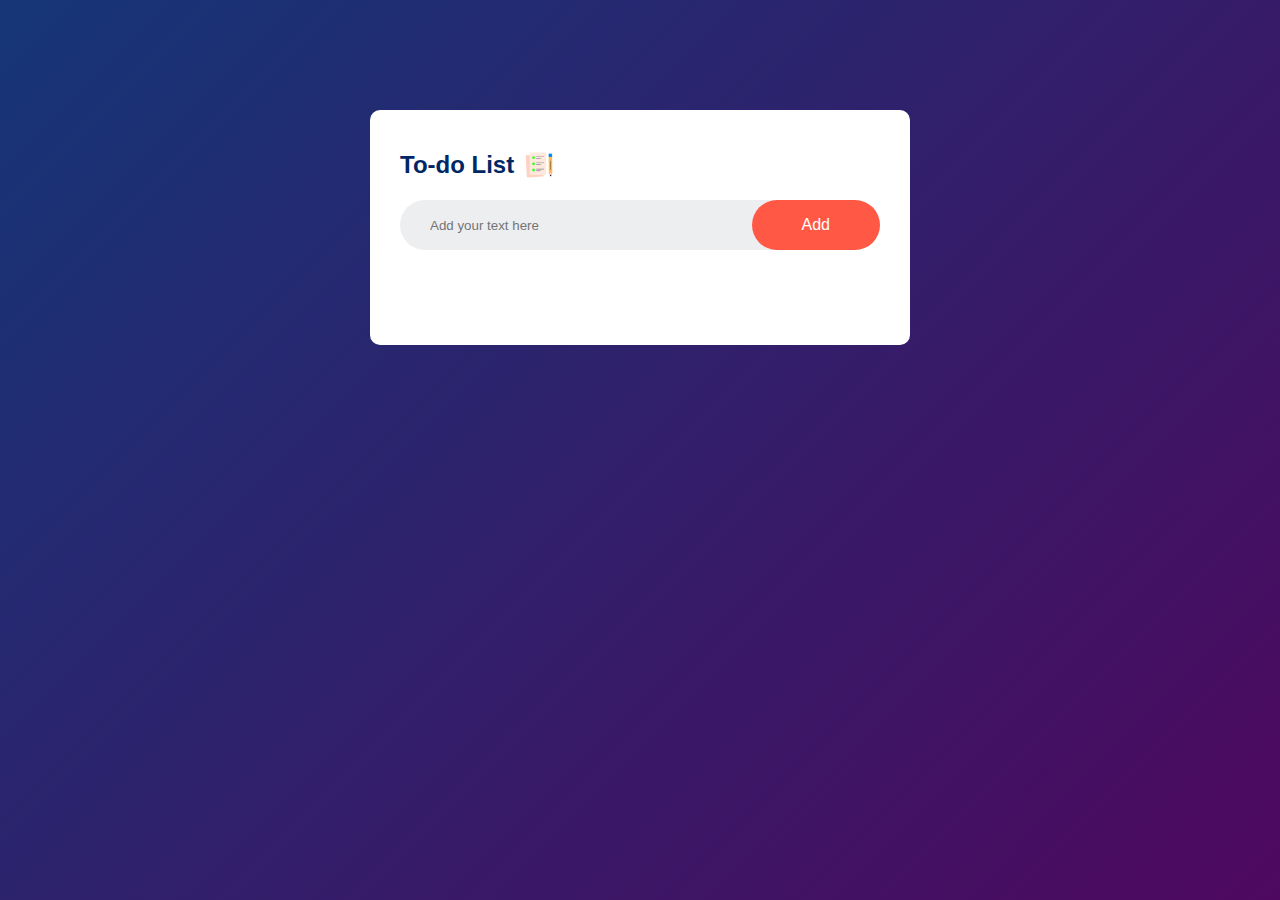
<file: TODOLIST/index.html>
<!DOCTYPE html>
<html lang="en">
<head>
    <meta charset="UTF-8">
    <meta name="viewport" content="width=device-width, initial-scale=1.0">
    <title>To-Do List App </title>
    <link rel="stylesheet" href="styles.css">
</head>
<body>
    <div class="container">
        <div class="todo-app">
            <h2>To-do List <img src="images/icon.png"></h2>
            <div class="row">
                <input type="text" id="input-box" placeholder="Add your text here">
                <button onclick="addTask()">Add</button>

            </div>
            <ul id="list-container">
                <!-- <li class="checked">Task1 </li>
                <li>Task2 </li>
                <li>Task3</li> -->
            </ul>
        </div>
    </div>
    <script src="script.js"></script>
</body>
</html>
</file>
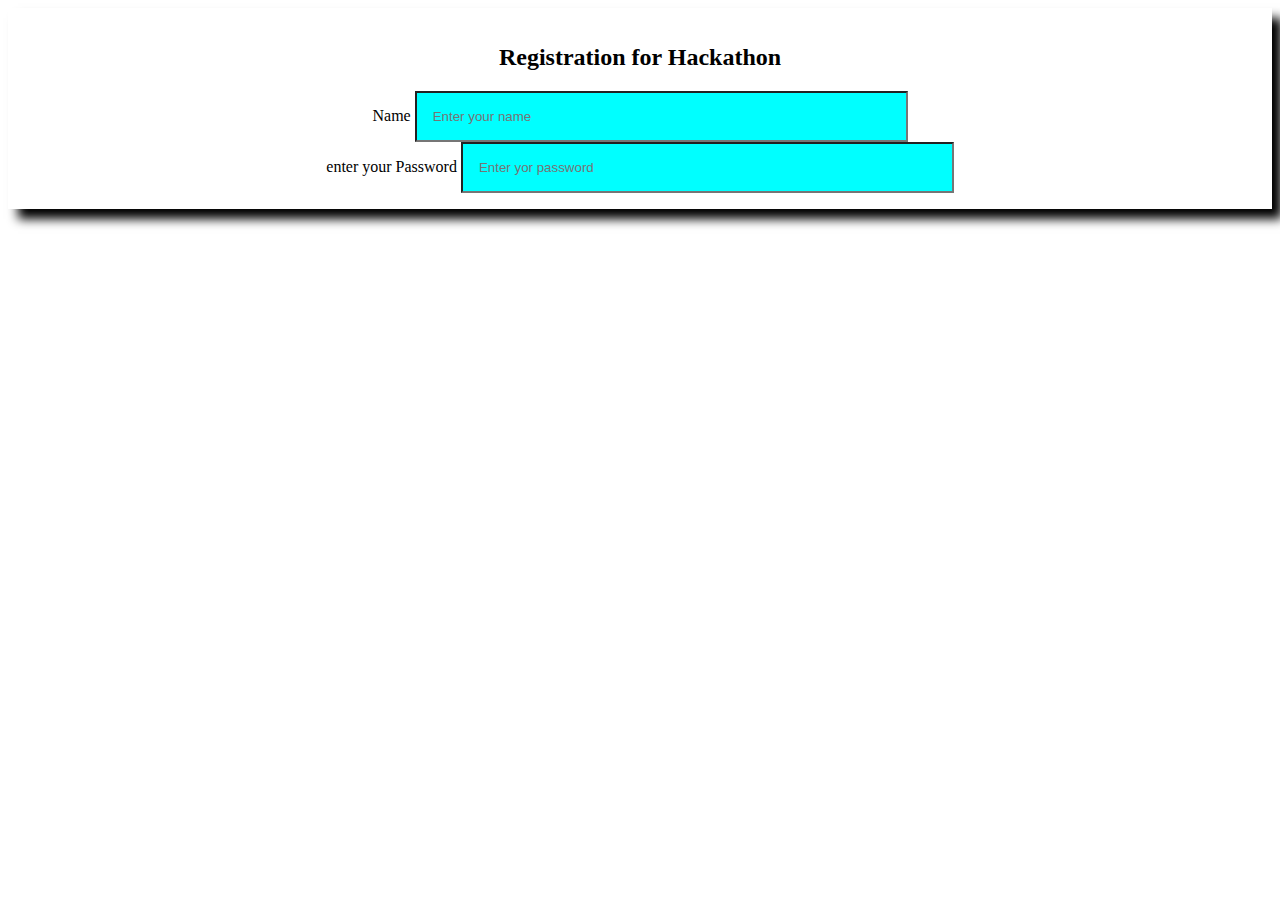
<file: form2/form2.html>
<!DOCTYPE html>
<html lang="en">
<head>
    <meta charset="UTF-8">
    <meta name="viewport" content="width=device-width, initial-scale=1.0">
    <title>Document</title>
    <link rel="stylesheet" href="form2c.css">
</head>
<body>
    <form action="">
    <div class="test">
    <h2>Registration for Hackathon</h2>
    
        <label for="name">Name</label>
        <input type="text"  placeholder="Enter your name">
        <br>
        <label for="pwd">enter your Password</label>
        <input type="password" placeholder="Enter yor password">
        <br>
   
    </div>
</form>

</body>
</html>
</file>
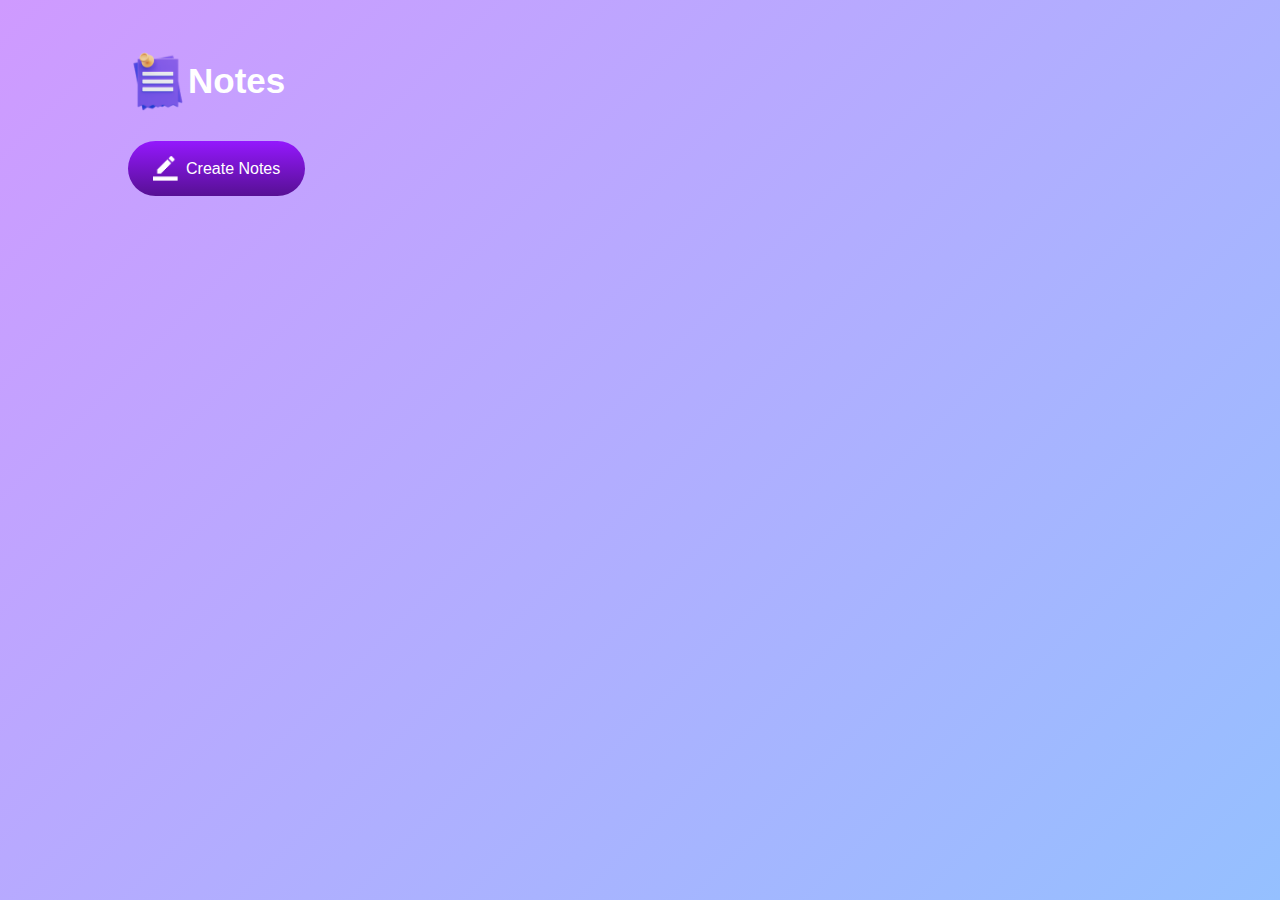
<file: notesApp/index5.html>
<!DOCTYPE html>
<html lang="en">
<head>
    <meta charset="UTF-8">
    <meta name="viewport" content="width=device-width, initial-scale=1.0">
    <title>Notes App </title>
    <link rel="stylesheet" href="style5.css">
</head>
<body>
    <div class="container">
        <h1><img src="images/notes.png">Notes</h1>
        <button class="btn"  ><img src="images/edit.png" >Create Notes</button>
         <div class="notes-container">
            <!-- <p contenteditable="true" class="input-box">
                <img src="images/delete.png">
            </p> -->
        </div> 
    </div>
    <script src="script5.js">
        
        
    </script>
</body>
</html>
</file>
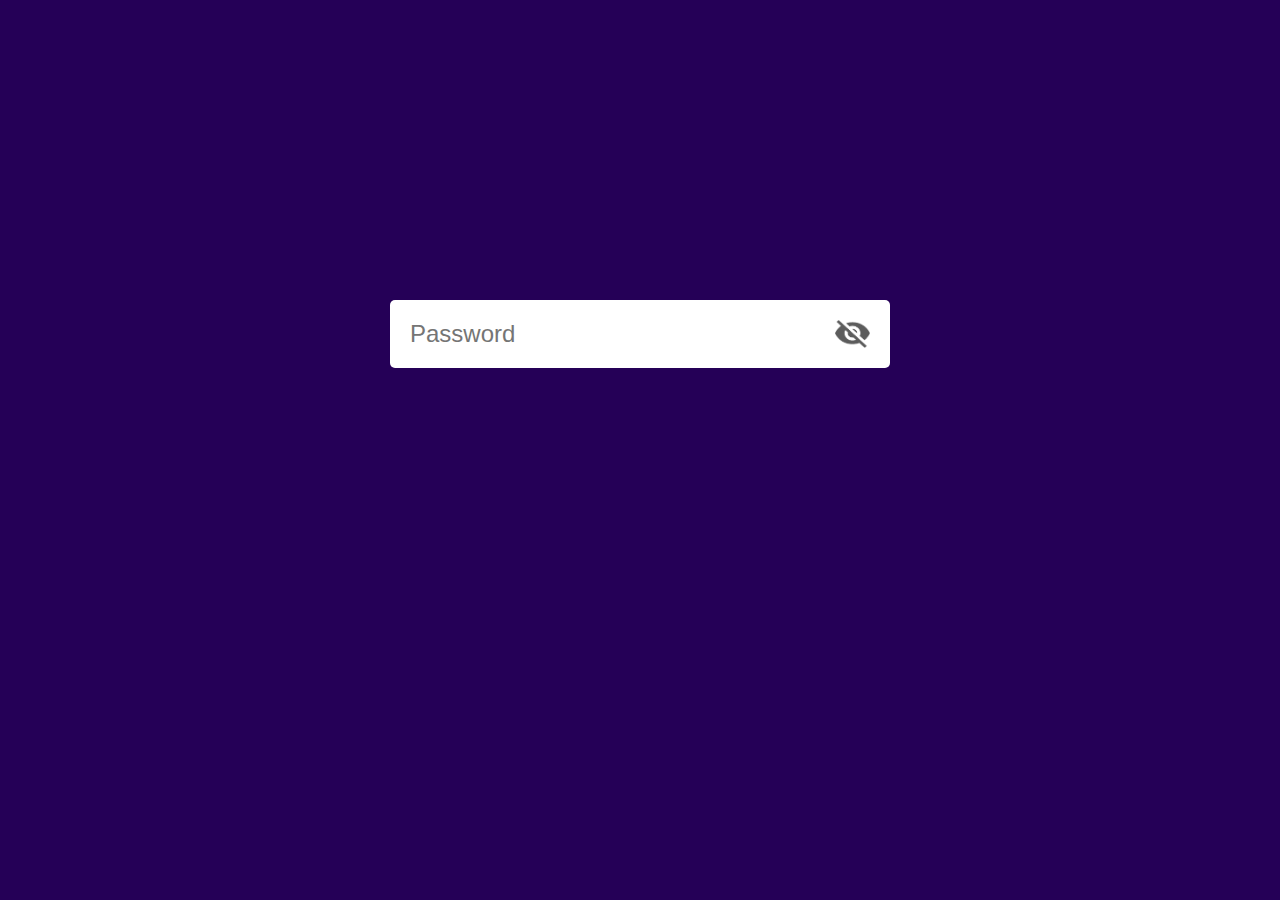
<file: passhide/index7.html>
<!DOCTYPE html>
<html lang="en">
<head>
    <meta charset="UTF-8">
    <meta name="viewport" content="width=device-width, initial-scale=1.0">
    <title>Document</title>
    <link rel="stylesheet" href="style7.css">
</head>
<body>
    <div class="input-box">
        <input type="password" placeholder="Password" id="password">
        <img src="eye-close.png" id="eye-icon">
    </div>

    <script>
        let eyeicon=document.getElementById("eye-icon");
        let password=document.getElementById("password");
        eyeicon.onclick=function(){
            if(password.type=="password"){
                password.type="text";
                eyeicon.src="eye-open.png";
            }
        else{
            password.type="password";
            eyeicon.src="eye-close.png";
        }
        }
    </script>
</body>
</html>
</file>
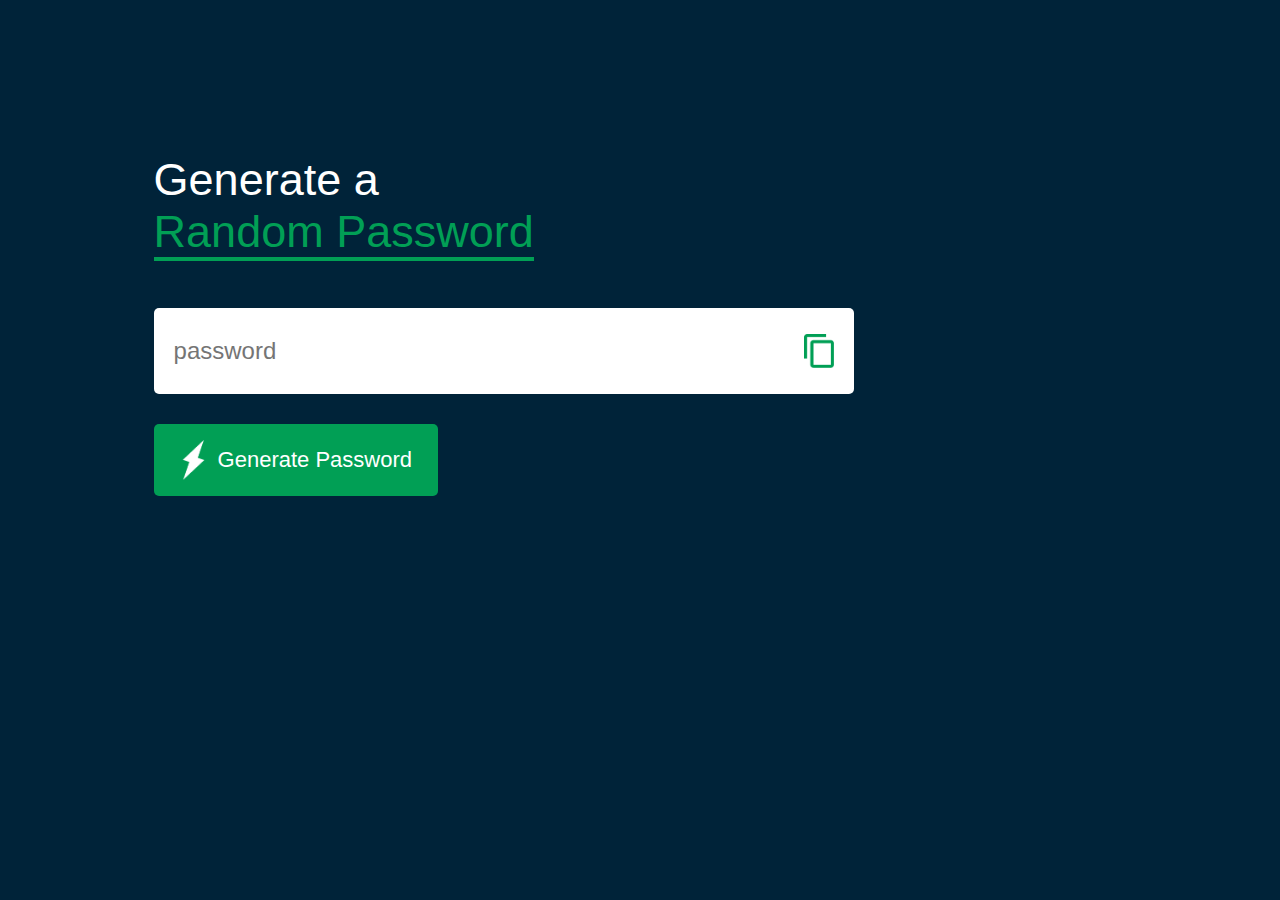
<file: passwordgen/index3.html>
<!DOCTYPE html>
<html lang="en">
<head>
    <meta charset="UTF-8">
    <meta name="viewport" content="width=device-width, initial-scale=1.0">
    <title>Document</title>
    <link rel="stylesheet" href="style3.css">
</head>
<body>
    <div class="container">
        <h1>Generate a <br><span>Random Password</span></h1>
        <div class="display">
            <input type="text" id="password" placeholder="password">
            <img src="images/copy.png" alt="copy_image" onclick="copyPassword()">
        </div>
        <button onclick="genpassword()"><img src="images/generate.png">Generate Password</button>
    </div>
    <script >
        const passwordBox=document.getElementById("password");
        const len=8;
        const uppercase="ABCDEFGHIJKLMNOPQRSTUVWXYZ";
        const lowercase="abcdefghijklmnopqrstuvwxyz";
        const special="!@#$%^&*()_+~{}[]</>?-=";
        const number="0123456789";
        const allChar=uppercase+lowercase+special+number;
        function genpassword(){
            let password="";
            password+=uppercase[Math.floor(Math.random()*uppercase.length)];
            password+=lowercase[Math.floor(Math.random()*lowercase.length)];
            password+=special[Math.floor(Math.random()*special.length)];
            password+=number[Math.floor(Math.random()*number.length)];
            
            while (password.length<len){
               password+=allChar[Math.floor(Math.random()*allChar.length)];

            }
            passwordBox.value=password;

        }

        function copyPassword(){
            passwordBox.select();
            document.execCommand("copy");
        }

    </script>
</body>
</html>
</file>
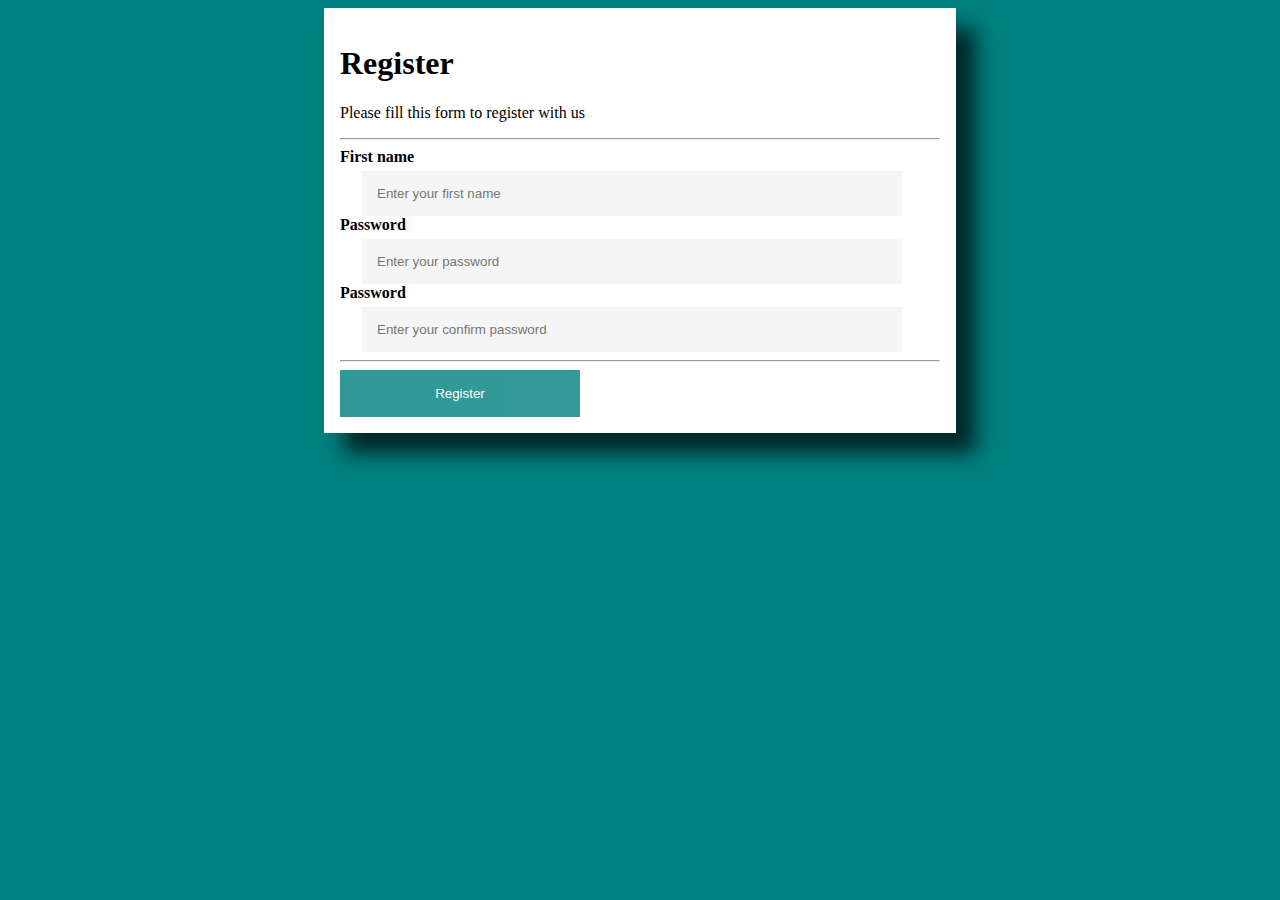
<file: register/index3.html>
<!DOCTYPE html>
<html lang="en">
<head>
    <meta charset="UTF-8">
    <meta name="viewport" content="width=device-width, initial-scale=1.0">
    <title>Document</title>
    <link rel="stylesheet" href="app.css">
</head>
<body>
    <form action="">
        <div class="container">
        <h1>Register</h1>
        <p>Please fill this form to register with us</p>
        <hr/>
        <label for="fn"><b>First name</b></label>
        <input type="text" placeholder="Enter your first name" name="fn" id="fn" required/>
        <label for="psw"><b>Password</b></label>
        <input type="password" placeholder="Enter your password" name="psw" id="psw" required/>
        <label for="cpsw"><b>Password</b></label>
        <input type="password" placeholder="Enter your confirm password" name="cpsw" id="cpsw" required/>
        <hr/>
        <button  class="register"  type="submit">Register</button>
        </div>
    </form>
</body>
</html>
</file>
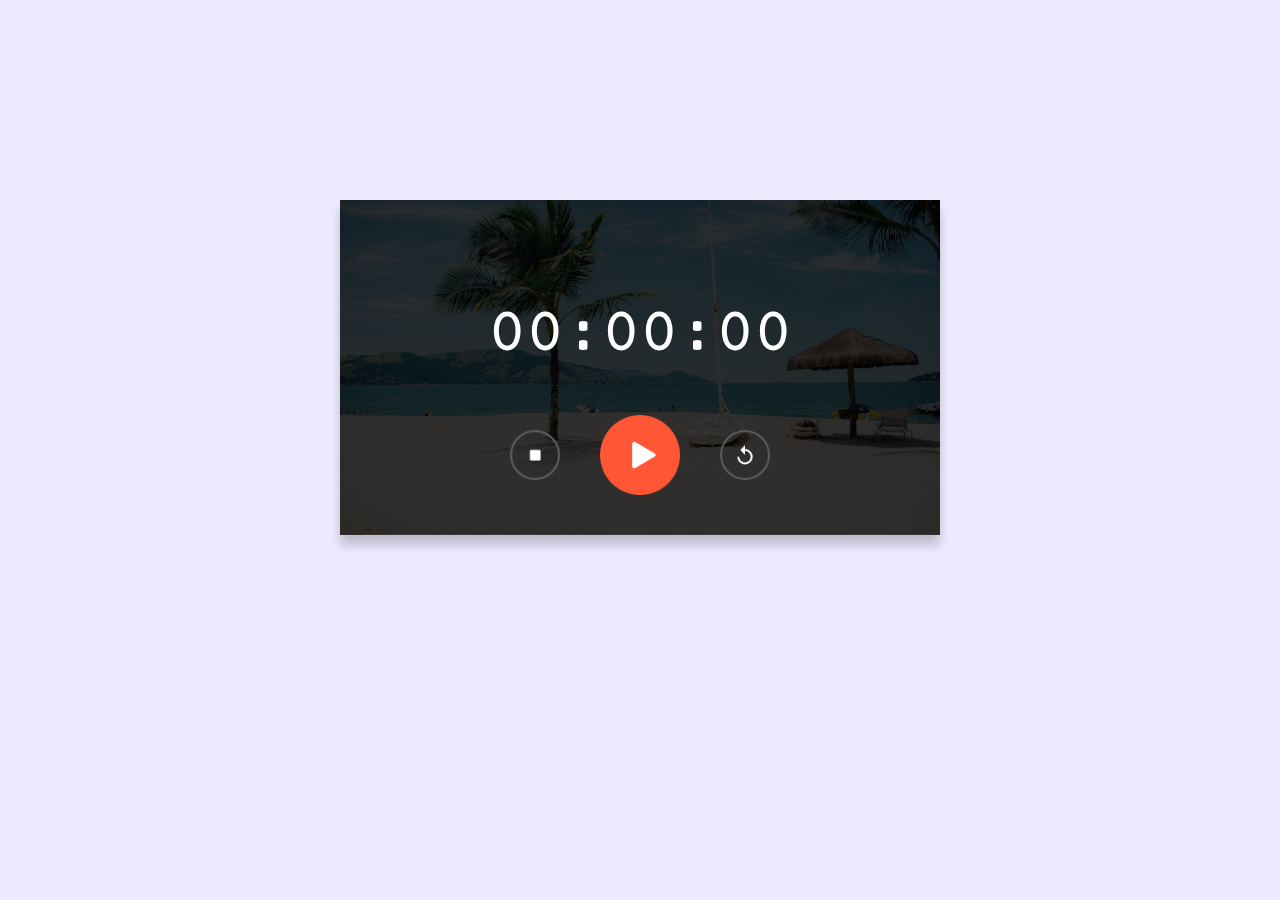
<file: stopwatch/index6.html>
<!DOCTYPE html>
<html lang="en">
<head>
    <meta charset="UTF-8">
    <meta name="viewport" content="width=device-width, initial-scale=1.0">
    <title>Stop Watch </title>
    <link rel="stylesheet" href="style6.css">
</head>
<body>
    <div class="stopwatch">
        <h1 id="displayTime">00:00:00</h1>
        <div class="buttons">
            <img src="images/stop.png" onclick="watchStop()">
            <img src="images/start.png" onclick="watchStart()" >
            <img src="images/reset.png" onclick="watchReset()">
        </div>
    </div>
    <script>
        let [seconds,minutes,hours]=[0,0,0];
        let displayTime=document.getElementById("displayTime");
        let timer=null;
        function stopwatch(){
            seconds++;
            if(seconds==60){
                seconds=0;
                minutes++;
            }
            if(minutes==60){
                minutes=0;
                hours++;
            }

        let h=hours<10?"0"+hours:hours;
        let m=minutes<10?"0"+minutes:minutes;
        let s=seconds<10 ? "0"+seconds:seconds;
        displayTime.innerHTML=h+":"+m+":"+s
        }

        function watchStart(){
            if(timer!=null){
                clearInterval(timer);
            }
            timer=setInterval(stopwatch,1000);
        }

        function watchStop(){
            clearInterval(timer);
        }

        function watchReset(){
            clearInterval(timer);
            [seconds,minutes,hours]=[0,0,0];
            displayTime.innerHTML="00:00:00";
        }
    </script>
</body>
</html>
</file>
<file: TODOLIST/styles.css>
*{
    margin: 0;
    padding: 0;
    font-family: 'Poppins',sans-serif;
    box-sizing: border-box;
}
.container{
    width: 100%;
    min-height: 100vh;
    background:linear-gradient(135deg,#153677,#4e085f);
    padding: 10px;
}
.todo-app{
    width: 100%;
    max-width: 540px;
    background: #fff;
    margin: 100px auto  20px;
    padding: 40px 30px 70px;
    border-radius: 10px;
    
}
.todo-app h2{
    color: #002765;
    display: flex; 
    align-items: center;
    margin-bottom: 20px;
}

.todo-app h2 img{
    width: 30px;
    margin-left: 10px;
}
.row{
    display: flex;
    align-items: center;
    justify-content: space-between;
    background: #edeef0;
    border-radius: 30px;
    padding-left: 20px;
    margin-bottom: 25px;
}
input{
    flex: 1;
    border:none;
    outline: none;
    background: transparent;
    padding: 10px;
}

button{
    border: none;
    outline: none;
    padding: 16px 50px;
    background: #ff5945;
    color: #ffff;
    font-size: 16px;
    cursor: pointer;
    border-radius: 40px;
}
ul li{
    list-style: none;
    font-size: 17px;
    padding: 12px 8px 12px 50px;
    user-select: none;
    cursor: pointer;
    position: relative;
}
ul li::before{
    content: "";
    position: absolute;
    height: 28px;
    width: 28px;
    border-radius: 50px;
    background-image:url(images/unchecked.png);
    background-size: cover;
    background-position: center;
    top: 8px;
    left: 8px;
}

ul li.checked{
    color: #555;
    text-decoration: line-through;
}

ul li.checked::before{
    background-image:url(images/checked.png);

}

ul li span{
    position: absolute;
right: 0;
    top: 5px;
    width: 40px;
    height: 40px;
    font-size: 22px;
    color:#555;
    line-height: 40px;
    text-align: center;
    border-radius: 50%;
}
ul li span:hover{
    background: #edeef0;
}
</file>
<file: form2/form2c.css>
*{

    box-sizing: border-box;
}

input[type="text"],
input[type="password"]{
    width: 40%;
    padding: 16px;
    margin: 5 22 0;
    border: 1;
    background-color: aqua;
}
.test{
    margin: auto;
    width: 100%;
    align-items: center;
    text-align: center;
    padding: 16px;
    box-shadow: 10px 10px 10px 0px ;
}
</file>
<file: notesApp/style5.css>
*{
    margin: 0%;
    padding: 0%;
    font-family: 'poppins',sans-serif;
    box-sizing: border-box;
}
.container{
    width: 100%;
    min-height: 100vh;
    background:linear-gradient(135deg,#cf9aff,#95c0ff);
    color: #fff;
    padding-top: 4%;
    padding-left: 10%;
}

.container h1{
    display: flex;
    align-items: center;
    font-size: 35px;
    font-weight: 600;
}

.container h1 img{
    width: 60px;

}
.container button img{
    width: 25px;
    margin-right: 8px;
}
.container button{
    display: flex;
    align-items: center;
    background: linear-gradient(#9418fd,#571094);
    color: #fff;
    font-size: 16px;
    outline: 0;
    border: 0;
    border-radius: 40px;
    padding: 15px 25px;
    margin: 30px 0 20px;
    cursor: pointer;
}

.input-box{
    position: relative;
    width: 100%;
    max-width: 500px;
    min-width: 150px;
    background: #fff;
    color: #333;
    padding: 20px;
    margin: 20px 0;
    outline: none;
    border-radius: 5px;
}
.input-box img{
    width: 25px;
    position: absolute;
    bottom: 15px;
    cursor: pointer;
    right: 15px;
}
</file>
<file: passhide/style7.css>
*{
    margin: 0;
    padding: 0;
    font-family: 'Poppins',sans-serif;
    box-sizing: border-box;
}
body{
    background: #250057;
}

.input-box{
    background: #fff;
    width: 100%;
    max-width: 500px;
    border-radius: 5px;
    padding: 10px 20px;
    margin: 300px auto;
    display: flex;
    align-items: center;
}

.input-box input{
    width: 100%;
    padding: 10px 0;
    border: 0;
    outline: 0;
    font-size: 24px;
    color: #555;
} 
.input-box img{
    width: 35px;
    cursor: pointer;
}
</file>
<file: passwordgen/style3.css>
*{
    margin: 0;
    padding: 0;
    font-family: 'Poppins',sans-serif;
    box-sizing: border-box;
}
body{
    background: #002339;
    color: #fff;
}
.container{
    width: 90%;
    margin: 12%;
    max-width: 700px;
}

.display{
    width: 100%;
    margin-top: 50px;
    margin-bottom: 30px;
    background: #fff;
    color: #333;
    display: flex;
    align-items: center;
    justify-content: space-between;
    padding: 26px 20px;
    border-radius: 5px;
}
.container h1{
    font-weight: 500;
    font-size: 45px;

}

.container h1 span{
    color: #019f55;
    border-bottom: 4px solid #019f55;
    padding-bottom: 7ox;
}

.display img{
    width: 30px;
    cursor: pointer;
}

.display input{
    border: 0;
    outline: 0;
    font-size: 24px;

}

.container button img{
    width: 28px;
    margin-right: 10px;
}

.container button{
    border: 0;
    outline: 0;
    background: #019f55;
    color: #fff;
    font-size: 22px;
    font-weight: 300;
    display: flex;
    align-items: center;
    justify-content: center;
    padding: 16px 26px;
    border-radius: 5px;
    cursor: pointer;
}
</file>
<file: register/app.css>
body{
    background-color: teal;
}

*{
    box-sizing: border-box;
}

.container{
    margin: auto;
    width: 50%;
    padding: 16px;
    background-color: white;
    box-shadow: 20px 20px 20px 0px rgba(0,0,0,0.7);
}

input[type='text'],
input[type='password']{
    width: 90%;
    padding: 15px;
    margin: 5px 22px 0;
    display: inline-block;
    border: none;
    background: whitesmoke;
}

input[type='text']:focus,
input[type='password']:focus{
    background-color:rgb(226, 223, 223);
    outline:none;
}

.register{
    background-color: teal;
    color: white;
    padding: 16px;
    border: none;
    cursor: pointer;
    width: 100%;
    margin:auto ;
    opacity: 0.8;
    width: 40%;
    
}

.register:hover{
    opacity: 0.5;
}
</file>
<file: stopwatch/style6.css>
@import url('https://fonts.googleapis.com/css2?family=Courier+Prime:ital@1&Display=swap');

body{
    background: #edeaff;
    font-family: 'Courier Prime',monospace;
}

.stopwatch{
    width: 90%;
    max-width: 600px;
    background-image: linear-gradient(rgba(0,0,0,0.8),rgba(0,0,0,0.8)),url(images/background.png);
    background-size: cover;
    background-position: center;
    text-align: center;
    padding: 40px 0;
    color: white;
    margin: 200px auto 0;
    box-shadow: 0 10px 10px rgba(0,0,0,0.2);
}

.stopwatch h1{
    margin-top: 60px;
    font-size: 64px;
    font-weight: 300;
}

.buttons{
    display: flex;
    align-items: center;
    justify-content: center;
}
.buttons img{
    width: 50px;
    margin: 0 20px ;
    cursor: pointer;
}

.buttons img:nth-child(2){
    width: 80px;
}
</file>
